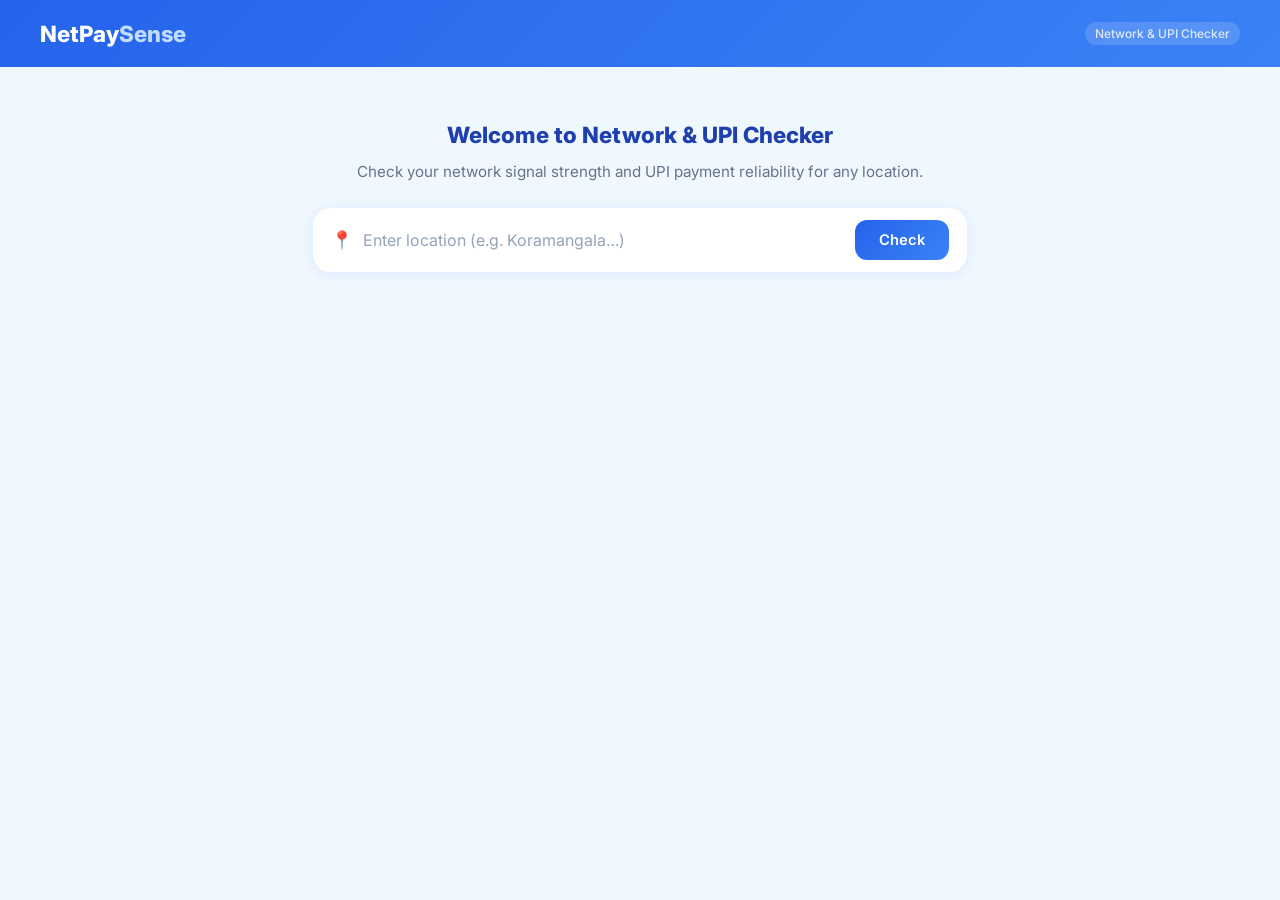
<file: Frontend/NetPaySense-main/index.html>
<!DOCTYPE html>
<html lang="en">
<head>
  <meta charset="UTF-8" />
  <meta name="viewport" content="width=device-width, initial-scale=1.0" />
  <meta name="color-scheme" content="light" />
  <meta name="theme-color" content="#2563eb" />
  <title>NetPaySense</title>
  <link rel="stylesheet" href="style.css" />
  <link href="https://fonts.googleapis.com/css2?family=Inter:wght@400;500;600;700;800&display=swap" rel="stylesheet"/>
</head>
<body>
<div class="shell">

  <!-- HEADER -->
  <header class="header">
    <div class="header-inner">
      <div class="logo">NetPay<span class="accent">Sense</span></div>
      <span class="header-sub">Network &amp; UPI Checker</span>
    </div>
  </header>

  <main class="main">

    <!-- ── STEP 1: Welcome + Search ── -->
    <div class="step-panel active" id="panel-1">
      <div class="welcome-block">
        <h1 class="welcome-title">Welcome to Network &amp; UPI Checker</h1>
        <p class="welcome-sub">Check your network signal strength and UPI payment reliability for any location.</p>
      </div>

      <div class="search-card">
        <span class="search-icon">📍</span>
        <input id="loc-input" type="text" placeholder="Enter location (e.g. Koramangala…)" />
        <button id="check-btn" onclick="runCheck()">Check</button>
      </div>

      <!-- Recents -->
      <div id="recents-section" class="hidden">
        <p class="section-label">🕐 Recently Checked</p>
        <div class="recents-list" id="recents-list"></div>
      </div>
    </div>

    <!-- ── STEP 2: Analyzing ── -->
    <div class="step-panel hidden" id="panel-2">
      <div class="analyzing-block">
        <p class="analyzing-title">Analyzing Network...</p>
        <p class="analyzing-sub">Please wait, this may take a few seconds</p>
        <div class="spinner-wrap">
          <div class="spinner"></div>
        </div>
        <div class="analyzing-steps">
          <div class="a-step" id="a1"><span class="a-dot"></span> Fetching location data...</div>
          <div class="a-step" id="a2"><span class="a-dot"></span> Fetching signal data...</div>
          <div class="a-step" id="a3"><span class="a-dot"></span> Analyzing signal strength...</div>
          <div class="a-step" id="a4"><span class="a-dot"></span> Predicting UPI success...</div>
        </div>
      </div>
    </div>

    <!-- ── STEP 3: Results ── -->
    <div class="step-panel hidden" id="panel-3">
      <p class="step-label">Results</p>

      <!-- Location -->
      <div class="card">
        <div class="card-label"><span class="label-dot blue"></span> Location Detected</div>
        <p class="loc-name" id="loc-name">—</p>
        <div class="coord-row">
          <span class="coord-chip">🌐 <span id="loc-coords">—</span></span>
        </div>
      </div>

      <!-- Signal -->
      <div class="card">
        <div class="card-title-row">
          <span class="card-title-icon">📶</span>
          <span class="card-title">Signal Status</span>
        </div>
        <div class="signal-main">
          <div class="bars-wrap">
            <div class="bar-col" id="bar1"><div class="bar-fill"></div></div>
            <div class="bar-col" id="bar2"><div class="bar-fill"></div></div>
            <div class="bar-col" id="bar3"><div class="bar-fill"></div></div>
            <div class="bar-col" id="bar4"><div class="bar-fill"></div></div>
            <div class="bar-col" id="bar5"><div class="bar-fill"></div></div>
          </div>
          <div class="signal-info">
            <p class="signal-quality" id="sig-quality">—</p>
            <p class="signal-dbm" id="sig-dbm">—</p>
          </div>
        </div>
        <div class="divider"></div>
        <div class="upi-row">
          <div class="upi-icon-wrap" id="upi-icon-wrap"><span id="upi-icon">⚠️</span></div>
          <div class="upi-text">
            <p class="upi-label">UPI Success Chance</p>
            <p class="upi-value" id="upi-value">—</p>
          </div>
          <div class="upi-badge" id="upi-badge">—</div>
        </div>
      </div>

      <div class="nav-btns">
        <button class="back-btn" onclick="goStep(1)">← Back</button>
        <button class="next-btn" onclick="goStep(4)">Recommendations →</button>
      </div>
    </div>

    <!-- ── STEP 4: Recommendations ── -->
    <div class="step-panel hidden" id="panel-4">
      <p class="step-label">Recommendations</p>
      <div class="card">
        <div class="rec-header-bar"><span>💡</span> Recommendations</div>
        <ul class="rec-list" id="rec-list"></ul>
      </div>
      <div class="nav-btns">
        <button class="back-btn" onclick="goStep(3)">← Back</button>
        <button class="next-btn" onclick="goStep(5)">Feedback →</button>
      </div>
    </div>

    <!-- ── STEP 5: Feedback ── -->
    <div class="step-panel hidden" id="panel-5">
      <p class="step-label">Feedback</p>
      <div class="card feedback-card">
        <div class="feedback-icon">💬</div>
        <p class="feedback-q">Was the payment successful?</p>
        <div class="feedback-btns" id="feedback-btns">
          <button class="fb-btn yes" onclick="submitFeedback('yes')">👍 Yes</button>
          <button class="fb-btn no"  onclick="submitFeedback('no')">👎 No</button>
        </div>
        <div class="feedback-thanks hidden" id="feedback-thanks">
          <p class="thanks-text" id="thanks-text">—</p>
          <button class="next-btn reset-btn" onclick="resetApp()">🔄 Check Another Location</button>
        </div>
      </div>
      <div class="nav-btns" id="back-from-5">
        <button class="back-btn" onclick="goStep(4)">← Back</button>
      </div>
    </div>

  </main>
</div>
<script src="app.js"></script>
</body>
</html>
</file>
<file: Frontend/NetPaySense-main/style.css>
*, *::before, *::after { margin: 0; padding: 0; box-sizing: border-box; }

html { color-scheme: light only; }

body {
  font-family: 'Inter', 'Segoe UI', system-ui, sans-serif;
  min-height: 100vh;
  min-height: 100dvh;
  background: linear-gradient(170deg, #dbeafe 0%, #eff6ff 60%, #f8fafc 100%);
  display: flex;
  justify-content: center;
  color: #1e293b;
  -webkit-text-size-adjust: 100%;
}

.shell {
  width: 100%;
  max-width: 480px;
  min-height: 100vh;
  min-height: 100dvh;
  background: #f0f8ff !important;
  display: flex;
  flex-direction: column;
  box-shadow: 0 0 60px rgba(59,130,246,0.15);
  position: relative;
  z-index: 1;
}

/* Header */
.header {
  background: linear-gradient(135deg, #2563eb, #3b82f6);
  padding: 16px 20px;
  color: white;
}
.header-inner {
  display: flex;
  align-items: center;
  justify-content: space-between;
  gap: 10px;
}
.logo {
  font-size: 1.2rem;
  font-weight: 800;
  white-space: nowrap;
  flex-shrink: 0;
}
.accent { color: #bfdbfe; }
.header-sub {
  font-size: 0.75rem;
  font-weight: 500;
  color: #dbeafe;
  background: rgba(255,255,255,0.15);
  padding: 4px 10px;
  border-radius: 20px;
  white-space: nowrap;
}

/* Main */
.main {
  flex: 1;
  overflow-y: auto;
  padding: 20px 16px 28px;
  display: flex;
  flex-direction: column;
  gap: 14px;
}

/* Step panels */
.step-panel { display: flex; flex-direction: column; gap: 14px; }
.step-panel.hidden { display: none !important; }

.step-label {
  font-size: 0.75rem;
  font-weight: 700;
  color: #3b82f6;
  text-transform: uppercase;
  letter-spacing: 0.08em;
}

/* Welcome block */
.welcome-block {
  text-align: center;
  padding: 24px 8px 8px;
}
.welcome-icon { font-size: 2.8rem; margin-bottom: 12px; }
.welcome-title {
  font-size: 1.2rem;
  font-weight: 800;
  color: #1e40af;
  line-height: 1.4;
  margin-bottom: 10px;
}
.welcome-sub {
  font-size: 0.88rem;
  color: #64748b;
  line-height: 1.6;
}

/* Search card */
.search-card {
  background: #fff !important;
  border-radius: 16px;
  padding: 10px 12px;
  display: flex;
  align-items: center;
  gap: 10px;
  box-shadow: 0 2px 12px rgba(59,130,246,0.1);
  border: 1px solid #e0f0ff;
}
.search-icon { font-size: 1.1rem; flex-shrink: 0; color: #3b82f6; }
.search-card input {
  flex: 1;
  border: none;
  outline: none;
  font-size: 0.92rem;
  font-family: inherit;
  color: #1e3a8a !important;
  background: transparent !important;
  min-width: 0;
  -webkit-appearance: none;
}
.search-card input::placeholder { color: #94a3b8 !important; }
.search-card button {
  background: linear-gradient(135deg, #2563eb, #3b82f6);
  color: white;
  border: none;
  border-radius: 10px;
  padding: 9px 18px;
  font-size: 0.85rem;
  font-weight: 600;
  font-family: inherit;
  cursor: pointer;
  flex-shrink: 0;
  transition: opacity 0.2s, transform 0.1s;
}
.search-card button:hover { opacity: 0.88; transform: translateY(-1px); }
.search-card button:disabled { opacity: 0.5; cursor: not-allowed; transform: none; }

/* Recents */
.section-label {
  font-size: 0.78rem;
  font-weight: 700;
  color: #64748b;
  text-transform: uppercase;
  letter-spacing: 0.06em;
  margin-bottom: 8px;
}
.recents-list { display: flex; flex-direction: column; gap: 8px; }
.recent-item {
  background: #fff !important;
  border: 1px solid #e0f0ff;
  border-radius: 12px;
  padding: 10px 14px;
  display: flex;
  align-items: center;
  justify-content: space-between;
  cursor: pointer;
  transition: background 0.15s;
}
.recent-item:hover { background: #eff6ff !important; }
.recent-left { display: flex; align-items: center; gap: 10px; }
.recent-icon { font-size: 1rem; }
.recent-name { font-size: 0.88rem; font-weight: 600; color: #1e40af; }
.recent-coords { font-size: 0.75rem; color: #94a3b8; margin-top: 1px; }
.recent-badge {
  font-size: 0.7rem;
  font-weight: 700;
  padding: 3px 9px;
  border-radius: 20px;
  flex-shrink: 0;
}
.recent-badge.good { background: #dcfce7; color: #15803d; }
.recent-badge.mid  { background: #fef9c3; color: #92400e; }
.recent-badge.poor { background: #fee2e2; color: #b91c1c; }

/* Analyzing */
.analyzing-block {
  display: flex;
  flex-direction: column;
  align-items: center;
  padding: 32px 16px;
  gap: 0;
}
.analyzing-title {
  font-size: 1.2rem;
  font-weight: 800;
  color: #1e40af;
  margin-bottom: 6px;
  text-align: center;
}
.analyzing-sub {
  font-size: 0.85rem;
  color: #64748b;
  margin-bottom: 28px;
  text-align: center;
}
.spinner-wrap {
  margin-bottom: 32px;
}
.spinner {
  width: 64px;
  height: 64px;
  border: 5px solid #bfdbfe;
  border-top-color: #2563eb;
  border-radius: 50%;
  animation: spin 0.9s linear infinite;
}
@keyframes spin { to { transform: rotate(360deg); } }

.analyzing-steps {
  width: 100%;
  max-width: 300px;
  display: flex;
  flex-direction: column;
  gap: 14px;
}
.a-step {
  display: flex;
  align-items: center;
  gap: 12px;
  font-size: 0.88rem;
  color: #94a3b8;
  font-weight: 500;
  transition: color 0.3s;
}
.a-step.done { color: #1e40af; }
.a-dot {
  width: 10px; height: 10px;
  border-radius: 50%;
  background: #e2e8f0;
  flex-shrink: 0;
  transition: background 0.3s;
}
.a-step.done .a-dot { background: #2563eb; }

/* Cards */
.card {
  background: #fff !important;
  border-radius: 18px;
  padding: 18px;
  box-shadow: 0 2px 14px rgba(59,130,246,0.08);
  border: 1px solid #e8f4ff;
}

.card-label {
  display: flex;
  align-items: center;
  gap: 6px;
  font-size: 0.72rem;
  font-weight: 600;
  text-transform: uppercase;
  letter-spacing: 0.07em;
  color: #3b82f6;
  margin-bottom: 8px;
}
.label-dot { width: 7px; height: 7px; border-radius: 50%; }
.label-dot.blue { background: #3b82f6; }

.loc-name { font-size: 1.05rem; font-weight: 700; color: #1e40af; margin-bottom: 8px; }
.coord-row { display: flex; gap: 8px; flex-wrap: wrap; }
.coord-chip {
  background: #eff6ff;
  border: 1px solid #bfdbfe;
  border-radius: 20px;
  padding: 4px 12px;
  font-size: 0.8rem;
  color: #2563eb;
  font-weight: 500;
}

.card-title-row { display: flex; align-items: center; gap: 8px; margin-bottom: 16px; }
.card-title-icon { font-size: 1.1rem; }
.card-title { font-size: 1rem; font-weight: 700; color: #1e40af; }

/* Signal bars */
.signal-main { display: flex; align-items: center; gap: 18px; margin-bottom: 16px; }
.bars-wrap { display: flex; align-items: flex-end; gap: 5px; height: 44px; flex-shrink: 0; }
.bar-col {
  width: 11px;
  border-radius: 3px 3px 0 0;
  background: #e2e8f0;
  overflow: hidden;
  display: flex;
  align-items: flex-end;
}
.bar-col:nth-child(1) { height: 12px; }
.bar-col:nth-child(2) { height: 20px; }
.bar-col:nth-child(3) { height: 29px; }
.bar-col:nth-child(4) { height: 38px; }
.bar-col:nth-child(5) { height: 44px; }
.bar-fill { width: 100%; height: 0; border-radius: 3px 3px 0 0; }
.bar-col.lit .bar-fill { height: 100%; }
.bar-col.lit.good .bar-fill { background: linear-gradient(180deg, #4ade80, #16a34a); }
.bar-col.lit.mid  .bar-fill { background: linear-gradient(180deg, #fcd34d, #d97706); }
.bar-col.lit.poor .bar-fill { background: linear-gradient(180deg, #f87171, #dc2626); }

.signal-quality { font-size: 1.1rem; font-weight: 700; }
.signal-quality.good { color: #16a34a; }
.signal-quality.mid  { color: #d97706; }
.signal-quality.poor { color: #dc2626; }
.signal-dbm { font-size: 0.83rem; color: #64748b; margin-top: 4px; }

.divider { height: 1px; background: #f1f5f9; margin-bottom: 16px; }

.upi-row { display: flex; align-items: center; gap: 12px; }
.upi-icon-wrap {
  width: 42px; height: 42px;
  border-radius: 12px;
  display: flex; align-items: center; justify-content: center;
  font-size: 1.3rem; flex-shrink: 0;
}
.upi-icon-wrap.good { background: #dcfce7; }
.upi-icon-wrap.mid  { background: #fef9c3; }
.upi-icon-wrap.poor { background: #fee2e2; }
.upi-text { flex: 1; }
.upi-label { font-size: 0.82rem; color: #64748b; font-weight: 500; }
.upi-value { font-size: 1.05rem; font-weight: 700; margin-top: 2px; }
.upi-value.good { color: #16a34a; }
.upi-value.mid  { color: #d97706; }
.upi-value.poor { color: #dc2626; }
.upi-badge { padding: 5px 12px; border-radius: 20px; font-size: 0.75rem; font-weight: 700; flex-shrink: 0; }
.upi-badge.good { background: #dcfce7; color: #15803d; }
.upi-badge.mid  { background: #fef9c3; color: #92400e; }
.upi-badge.poor { background: #fee2e2; color: #b91c1c; }

/* Recommendations */
.rec-header-bar {
  background: linear-gradient(135deg, #eff6ff, #dbeafe);
  margin: -18px -18px 16px;
  padding: 13px 18px;
  border-radius: 18px 18px 0 0;
  font-size: 0.95rem;
  font-weight: 700;
  color: #1e40af;
  display: flex;
  align-items: center;
  gap: 8px;
}
.rec-list { list-style: none; display: flex; flex-direction: column; gap: 12px; }
.rec-list li { display: flex; align-items: center; gap: 12px; font-size: 0.88rem; color: #1e293b; line-height: 1.45; }
.rec-icon-box {
  width: 38px; height: 38px;
  border-radius: 11px;
  background: #eff6ff;
  display: flex; align-items: center; justify-content: center;
  font-size: 1.15rem; flex-shrink: 0;
}
.rec-list li strong { color: #2563eb; }

/* Nav buttons */
.nav-btns { display: flex; gap: 10px; }
.back-btn {
  background: #eff6ff;
  color: #2563eb;
  border: 1px solid #bfdbfe;
  border-radius: 14px;
  padding: 14px 20px;
  font-size: 0.95rem;
  font-weight: 700;
  font-family: inherit;
  cursor: pointer;
  flex-shrink: 0;
  transition: opacity 0.2s, transform 0.1s;
}
.back-btn:hover { opacity: 0.85; transform: translateY(-1px); }
.nav-btns .next-btn { flex: 1; margin-top: 0; }

.next-btn {
  background: linear-gradient(135deg, #2563eb, #3b82f6);
  color: white;
  border: none;
  border-radius: 14px;
  padding: 14px;
  font-size: 0.95rem;
  font-weight: 700;
  font-family: inherit;
  cursor: pointer;
  width: 100%;
  transition: opacity 0.2s, transform 0.1s;
  margin-top: 4px;
}
.next-btn:hover { opacity: 0.88; transform: translateY(-1px); }
.next-btn.hidden { display: none !important; }
.reset-btn {
  background: rgba(37,99,235,0.08);
  color: #2563eb;
  border: 1px solid #bfdbfe;
  margin-top: 12px;
}

/* Feedback */
.feedback-card { text-align: center; padding: 28px 20px; }
.feedback-icon { font-size: 2.5rem; margin-bottom: 14px; }
.feedback-q { font-size: 1rem; font-weight: 700; color: #1e40af; margin-bottom: 22px; line-height: 1.5; }
.feedback-btns { display: flex; gap: 14px; justify-content: center; }
.fb-btn {
  flex: 1; max-width: 140px;
  padding: 13px 0;
  border-radius: 14px;
  border: none;
  font-size: 1rem;
  font-weight: 700;
  font-family: inherit;
  cursor: pointer;
  transition: transform 0.15s, opacity 0.15s;
}
.fb-btn:hover { transform: translateY(-2px); opacity: 0.9; }
.fb-btn.yes { background: #dcfce7; color: #15803d; }
.fb-btn.no  { background: #fee2e2; color: #b91c1c; }
.feedback-thanks { text-align: center; }
.thanks-text { font-size: 1rem; font-weight: 600; color: #1e40af; margin-bottom: 4px; line-height: 1.6; }

/* Animations */
.fade-in { animation: fadeUp 0.4s ease both; }
@keyframes fadeUp {
  from { opacity: 0; transform: translateY(14px); }
  to   { opacity: 1; transform: translateY(0); }
}
.hidden { display: none !important; }

/* Desktop */
@media (min-width: 500px) {
  body { align-items: flex-start; padding: 0; }
  .shell { width: 100%; max-width: 100%; min-height: 100vh; border-radius: 0; box-shadow: none; }
  .header { padding: 20px 40px; }
  .logo { font-size: 1.4rem; }
  .main { max-width: 720px; margin: 0 auto; width: 100%; padding: 28px 32px 36px; gap: 18px; }
  .welcome-title { font-size: 1.4rem; }
  .welcome-sub { font-size: 0.95rem; }
  .search-card { padding: 12px 18px; border-radius: 18px; }
  .search-card input { font-size: 1rem; }
  .search-card button { padding: 11px 24px; font-size: 0.92rem; border-radius: 12px; }
  .card { padding: 24px; border-radius: 20px; }
  .loc-name { font-size: 1.15rem; }
  .bars-wrap { height: 54px; gap: 7px; }
  .bar-col { width: 14px; }
  .bar-col:nth-child(1) { height: 14px; }
  .bar-col:nth-child(2) { height: 24px; }
  .bar-col:nth-child(3) { height: 35px; }
  .bar-col:nth-child(4) { height: 46px; }
  .bar-col:nth-child(5) { height: 54px; }
  .signal-quality { font-size: 1.2rem; }
  .upi-value { font-size: 1.1rem; }
  .upi-icon-wrap { width: 48px; height: 48px; font-size: 1.5rem; }
  .rec-header-bar { padding: 14px 24px; margin: -24px -24px 18px; }
  .rec-list li { font-size: 0.95rem; }
  .next-btn { padding: 15px; font-size: 1rem; border-radius: 16px; }
  .back-btn { padding: 15px 26px; font-size: 1rem; border-radius: 16px; }
  .feedback-card { padding: 40px 32px; }
  .feedback-q { font-size: 1.15rem; }
  .fb-btn { padding: 15px 0; font-size: 1.05rem; max-width: 160px; }
  .analyzing-title { font-size: 1.4rem; }
  .spinner { width: 80px; height: 80px; }
  .analyzing-steps { max-width: 360px; }
  .a-step { font-size: 0.95rem; }
}

/* Force light mode */
@media (prefers-color-scheme: dark) {
  html, body { background: transparent !important; }
  .shell { background: rgba(240,248,255,0.45) !important; }
  .card, .search-card, .recent-item { background: rgba(255,255,255,0.92) !important; color: #1e293b !important; }
  .search-card input { color: #1e3a8a !important; background: transparent !important; }
}
</file>
